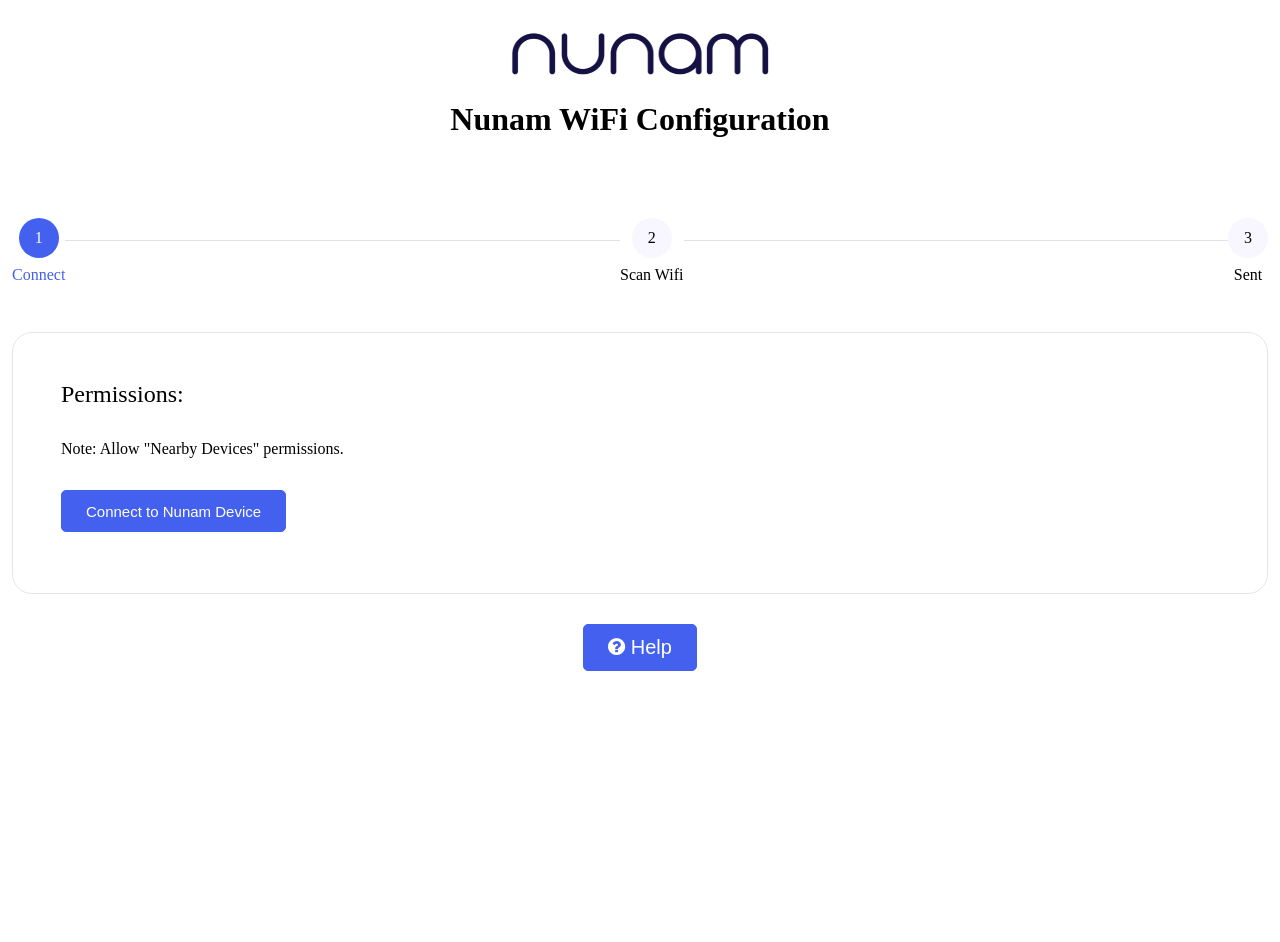
<file: index.html>
<html>

<head>
    <title>Nunam Wifi Setup</title>
    <meta charset="UTF-8">
    <meta name="viewport" content="width=device-width, initial-scale=1.0">
    <link rel="stylesheet" href="style.css">
    <link rel="stylesheet" href="https://cdnjs.cloudflare.com/ajax/libs/font-awesome/4.7.0/css/font-awesome.min.css">
</head>

<body>

    <div>
        <img src="nlogo.png">
        <h1>Nunam WiFi Configuration</h1>
        <div id="multi-step-form-container">
            <!-- Form Steps / Progress Bar -->
            <ul class="form-stepper form-stepper-horizontal text-center mx-auto pl-0">
                <!-- Step 1 -->
                <li class="form-stepper-active text-center form-stepper-list" step="1">
                    <a class="mx-2">
                        <span class="form-stepper-circle">
                            <span>1</span>
                        </span>
                        <div class="label">Connect</div>
                    </a>
                </li>
                <!-- Step 2 -->
                <li class="form-stepper-unfinished text-center form-stepper-list" step="2">
                    <a class="mx-2">
                        <span class="form-stepper-circle text-muted">
                            <span>2</span>
                        </span>
                        <div class="label text-muted">Scan Wifi</div>
                    </a>
                </li>
                <!-- Step 3 -->
                <li class="form-stepper-unfinished text-center form-stepper-list" step="3">
                    <a class="mx-2">
                        <span class="form-stepper-circle text-muted">
                            <span>3</span>
                        </span>
                        <div class="label text-muted">Sent</div>
                    </a>
                </li>
            </ul>
            <!-- Step Wise Form Content -->
            <form id="userAccountSetupForm" name="userAccountSetupForm" enctype="multipart/form-data" method="POST">
                <!-- Step 1 Content -->
                <section id="step-1" class="form-step">
                    <!-- Step 1 input fields -->

                    <div id="permissions_text">
                        <h2 class="font-normal">Permissions:</h2>
                        <div class="mt-3">
                            Note: Allow "Nearby Devices" permissions.
                        </div>
                    </div>

                    <div id="connection-msg" style="display: none; font-size: 20px; font-weight: 500;"></div>

                    <div class="mt-3">
                        <button id="form_connect" class="button" type="button" style="font-size: 15px;">Connect to Nunam
                            Device</button>
                        <button id="first_next_btn" class="button btn-navigate-form-step mt-3" type="button"
                            step_number="2" style="display: none;">Next</button>
                    </div>

                    <div id="output" class="output" style="border:1px">
                        <pre id="log"></pre>
                    </div>

                </section>
                <!-- Step 2 Content, default hidden on page load. -->
                <section id="step-2" class="form-step d-none">
                    <h2 class="font-normal"> Wifi Network Settings</h2>
                    </br>

                    <h3 id="config_complete" style="display: none;" class="font-normal">Wifi Configuration Completed
                    </h3>

                    <!-- Step 2 input fields -->
                    <div id="scan_wifi_disable">
                        <button id="form_wifi_scan" class="button mt-3" type="button" style="font-size: 15px;">Scan for
                            Wifi Networks</button>
                        </br>
                        <h6 id="scan_try_again" style="color: red; display: none;">Try Again!!!</h6>
                        <div id="loader_show" class="loader" style="display: none;"></div>

                        <div id="after_scan_wifi" style="display: none;">
                            <p>Select Network:
                                <select id="ssid" size="1" placeholder="WiFi SSID"
                                    style="min-width: 200px; font-size: 16px;" disabled></select>
                            </p>
                            <p id="password_p">Password:
                                <input id="password" size="17" placeholder="Password" style="font-size: 16px;" disabled>
                            </p>

                            <button id="form_wifi_config" class="button btn-navigate-form-step" type="button"
                                step_number="3" style="font-size: 15px;">Connect to Network</button>

                        </div>


                    </div>
                    <div class="mt-3">
                        <!-- <button class="button btn-navigate-form-step" type="button" step_number="1">Prev</button> -->

                        <button id="scan_wifi_next_btn" class="button btn-navigate-form-step" type="button"
                            step_number="3" style="display: none;">Next</button>
                    </div>

                    <div id="output" class="output" style="border:1px">
                        <pre id="log"></pre>
                    </div>

                </section>
                <!-- Step 3 Content, default hidden on page load. -->
                <section id="step-3" class="form-step d-none">

                    <h2 class="font-normal">Credentials sent to Nunam Device:
                        </br>
                        </br>
                        <div id="wifi_connection-msg" style="display: none; font-size: 18px; font-weight: 500;"></div>

                        <div id="wifi_pass" style="display: none; font-size: 18px; font-weight: 500;"></div>
                        <i class="fa fa-check-circle" style="font-size:30px;color:green"></i>
                    </h2>

                    <div class="mt-3" style="display: flex; justify-content: center; align-items: center;">

                        <h6 class="text-muted">Would you like to Configure again?</h6>
                        <button class="button btn-navigate-form-step submit-btn" type="button" onclick="refreshPage()"
                            step_number="1">Configure Again</button>
                    </div>

                </section>
            </form>
        </div>


        <button id="help_btn" class="button" type="button" style="font-size: 20px;"> <i class="fa fa-question-circle"
                style="font-size:20px;color:white"></i>
            Help</button>


        <div id="help_window">
            <span class="close_button" onclick="closeHelp()">&times;</span>
            <h2>Follow these steps to connect Nunam device to Wi-Fi.</h2>
            <h1 style="color: red;">Step-1</h1>

            <img src="./use_img/1.png" alt="Step 1">
            <img src="./use_img/2.png" alt="Step 2">
            <img src="./use_img/3.png" alt="Step 3">
            <h1 style="color: red;">Step-2</h1>
            <img src="./use_img/4.png" alt="Step 4">

            <img src="./use_img/5.png" alt="Step 5">
            <img src="./use_img/6.png" alt="Step 6">
            <h1 style="color: red;">Step-3</h1>
            <img src="./use_img/7.png" alt="Step 7">

        </div>
    </div>


    <!-- No Need to delete -->
    <!-- <form id="form_connect">
    </form> -->
    <form style="display: none">
        <input id="wifi_scan_btn" type="submit" value="Scan for Networks" disabled>
    </form>
    <form style="display: none">
        <p>Network: <select size=1 placeholder="WiFi SSID" style="min-width: 150px;" disabled></select></p>
        <p id="password_p">Password: <input type="password" size=17 placeholder="Password" disabled></p>
        <p><input id="submit_credentials_btn" type="submit" value="Connect to Network" disabled></p>
    </form>
    <!-- <div id="output" class="output" style="border:1px">
        <pre id="log"></pre>
    </div> -->
    <!-- ------------------------ -->

    <script src="script.js"></script>
</body>

</html>
</file>
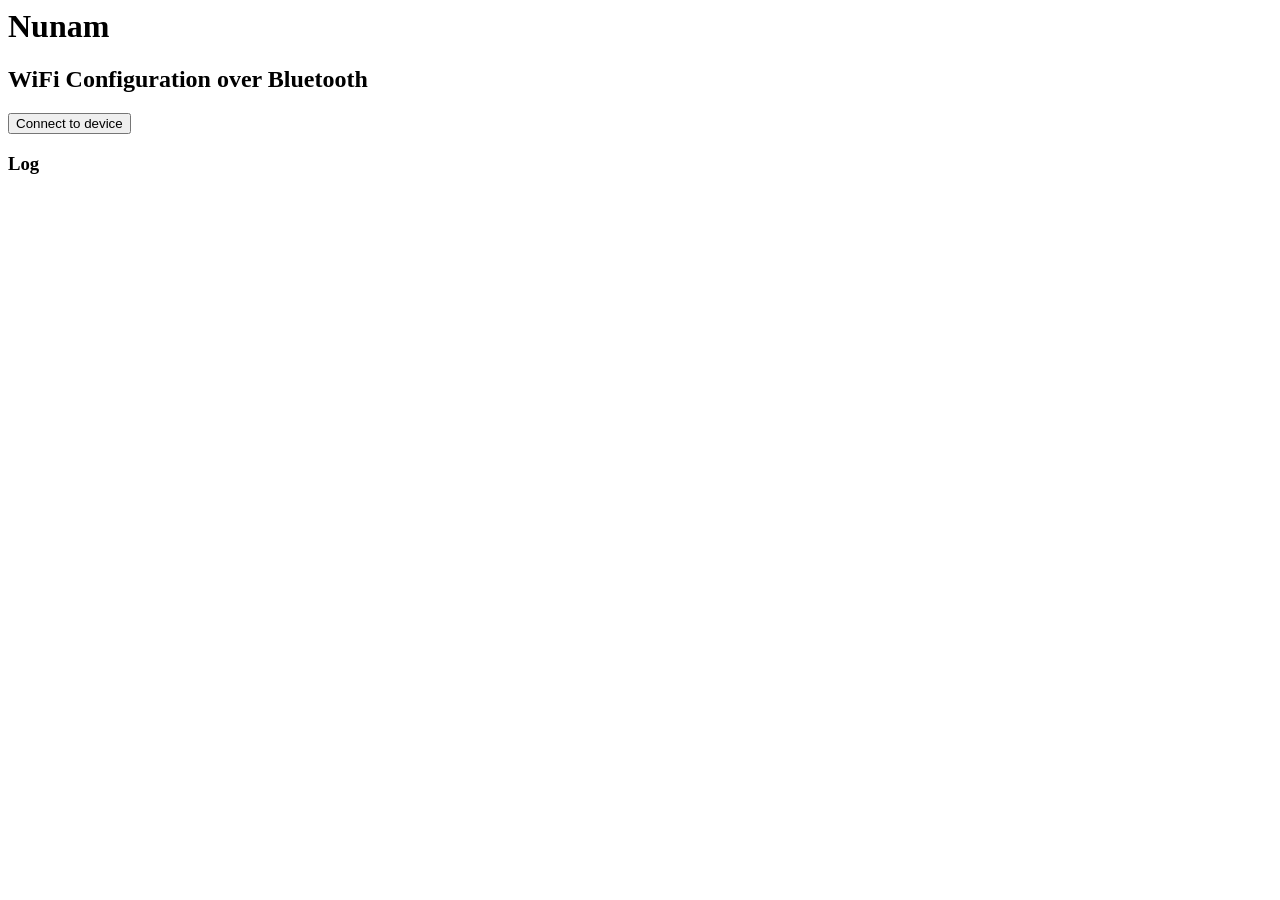
<file: wifi_setup.html>
<html>

<head>
    <title>Nunam Wifi Setup</title>
</head>

<body>
    <h1>Nunam</h1>
    <h2>WiFi Configuration over Bluetooth</h2>

    <form id="form_connect">
        <input id="connect_btn" type="submit" value="Connect to device">
    </form>

    <form id="form_wifi_scan" style="display: none">
        <input id="wifi_scan_btn" type="submit" value="Scan for Networks" disabled>
    </form>

    <form id="form_wifi_config" style="display: none">
        <p>Network: <select id="ssid" size=1 placeholder="WiFi SSID" style="min-width: 150px;" disabled></select></p>
        <p id="password_p">Password: <input id="password" type="password" size=17 placeholder="Password" disabled></p>
        <p><input id="submit_credentials_btn" type="submit" value="Connect to Network" disabled></p>
    </form>

    <h3>Log</h3>
    <div id="output" class="output" style="border:1px">
        <pre id="log"></pre>
    </div>

    <script>

        var Logger = {
            log: function () {
                var line = Array.prototype.slice.call(arguments).map(function (argument) {
                    return typeof argument === 'string' ? argument : JSON.stringify(argument);
                }).join(' ');

                document.querySelector('#log').textContent += '> ' + line + '\n';
            },

            clearLog: function () {
                document.querySelector('#log').textContent = '';
            },
        };

        var argon_ble_device = null;    // BLE connection instance
        var ssids = [];

        const uuid_wifi_config_service = 'b4ad5b8d-d2db-44d6-9d35-5d43b9e5060c';
        const uuid_wifi_config_tx = '3c673f3a-382a-4835-8433-c1c1b6b65346';
        const uuid_wifi_config_rx = '226285d5-7a5a-448d-8317-dae1fd2d6c36';

        var encoder = new TextEncoder();

        function onScanButtonClick() {
            if (argon_ble_device) {
                argon_ble_device.gatt.getPrimaryService(uuid_wifi_config_service)
                    // Set up notifications
                    .then(service => {
                        // Logger.log('Getting WiFi Configuration Service...');
                        service.getCharacteristic(uuid_wifi_config_rx)
                            .then(characteristic => {
                                characteristic.startNotifications();
                                // Logger.log('RX notifications enabled');
                                return characteristic;
                            })
                            .then(characteristic => {
                                characteristic.addEventListener('characteristicvaluechanged', rxDataHandler);
                                // Logger.log('Added \'rx\' service listener');
                            })
                            .catch(error => {
                                Logger.log('Argh! ' + error);
                            });
                        return service;
                    })
                    // Initiate WiFi scan
                    .then(service => {
                        return service.getCharacteristic(uuid_wifi_config_tx)
                    })
                    .then(characteristic => {
                        Logger.log('Initiate WiFi Scan');
                        var scan_msg = {
                            msg_type: "scan",
                        }
                        var message_str = JSON.stringify(scan_msg);
                        var bytes = encoder.encode(message_str);
                        Logger.log('TX: ' + JSON.stringify(scan_msg));
                        return characteristic.writeValue(bytes);
                        // return characteristic.writeValue(cmd_wifi_scan)
                    })
                    .catch(error => {
                        Logger.log('Argh! ' + error);
                    })
            } else {
                Logger.log('Not connected to device!');
            }
        }

        function onSubmitCredentialsButtonClick() {
            if (argon_ble_device) {
                argon_ble_device.gatt.getPrimaryService(uuid_wifi_config_service)
                    .then(service => {
                        return service.getCharacteristic(uuid_wifi_config_tx)
                    })
                    // Send credentials to device
                    .then(characteristic => {
                        var credentials_msg = {
                            msg_type: "set_creds",
                            ssid: document.getElementById('ssid').value,
                            password: document.getElementById('password').value,
                        }
                        Logger.log('Configure WiFi Credentials for network \"' + credentials_msg.ssid + '\"');
                        var message_str = JSON.stringify(credentials_msg);
                        var bytes = encoder.encode(message_str);
                        Logger.log('TX: ' + JSON.stringify(credentials_msg));
                        return characteristic.writeValue(bytes);
                    })
                    .catch(error => {
                        Logger.log('Argh! ' + error);
                    })
            } else {
                Logger.log('Not connected to device!');
            }
        }

        function onConnectButtonClick() {
            Logger.log('Requesting Bluetooth Device...');

            navigator.bluetooth.requestDevice({
                filters: [{
                    services: [uuid_wifi_config_service], // Only show Argons that have the WiFi config service enabled (this doesn't work??)
                    // namePrefix: "Argon",                  // Argons advertise their name as "Argon-XXXXXX"
                }],
            })
                .then(device => {
                    Logger.log('Connecting to ' + device.name + '...');
                    device.addEventListener('gattserverdisconnected', onDisconnected);
                    argon_ble_device = device;
                    return device.gatt.connect();
                })
                .then(server => {
                    Logger.log('Connected!');
                    document.getElementById('form_wifi_scan').style.display = "block";
                    document.getElementById('form_wifi_config').style.display = "block";
                    document.getElementById('wifi_scan_btn').disabled = false;
                    document.getElementById('connect_btn').value = "Disconnect from device";
                })
                .catch(error => {
                    Logger.log('Argh! ' + error);
                    argon_ble_device = null;
                });
        }

        function onDisconnectButtonClick() {
            if (argon_ble_device) {
                Logger.log('Disconnecting...');
                argon_ble_device.gatt.disconnect();
            }
        }

        // Handler for when data is received from the BLE device
        function rxDataHandler(event) {
            var decoder = new TextDecoder("utf-8");
            var result_str = decoder.decode(event.target.value);
            try {
                var obj = JSON.parse(result_str);
                if (obj) {
                    if (obj.msg_t == "scan_resp") {
                        Logger.log('RX: \"' + result_str + '\"');
                        if (obj.ssid != "") {
                            var ssid_list = document.getElementById("ssid");
                            var ssid_string = obj.ssid + ' (' + obj.sec + ')';
                            ssid_list.appendChild(new Option(ssid_string, obj.ssid));
                            ssids.push(obj);

                            // Hacky fix to only enable SSID and Password fields after we get an SSID response from the Argon
                            if (ssids.length == 1) {  // Added our first SSID to the list
                                // Enable SSID and Password fields on the web form
                                document.getElementById('ssid').disabled = false;
                                document.getElementById('password').disabled = false;
                                document.getElementById('ssid').dispatchEvent(new Event('change')); // Force update the submit button
                            }
                        }
                    } else {
                        Logger.log('Unknown message received: \"' + result_str + '\"');
                    }
                }
            } catch (error) {
                Logger.log('Error: ' + error);
            }
        }

        function onDisconnected(event) {
            const device = event.target;
            Logger.log(`Device ${device.name} is disconnected.`);
            argon_ble_device = null;
            resetUI();
        }

        function resetUI() {
            document.getElementById('form_wifi_scan').style.display = "none";
            document.getElementById('form_wifi_config').style.display = "none";

            document.getElementById('ssid').disabled = true;
            document.getElementById('password').disabled = true;
            document.getElementById('submit_credentials_btn').disabled = true;
            document.getElementById('wifi_scan_btn').disabled = true;

            // Clear SSID list
            var ssid_list = document.getElementById("ssid");
            while (ssid_list.firstChild) {
                ssid_list.removeChild(ssid_list.firstChild);
            }

            var password = document.getElementById("password");
            password.value = "";

            document.getElementById('connect_btn').value = "Connect to device";

            ssids = [];
        }

        // Connect to Argon button handler
        document.querySelector('#form_connect').addEventListener('submit', function (event) {
            event.stopPropagation();
            event.preventDefault();

            if (navigator.bluetooth) {
                if (argon_ble_device) {
                    // Disconnect
                    onDisconnectButtonClick();
                } else {
                    // Connect
                    Logger.clearLog();
                    onConnectButtonClick();
                }
            } else {
                Logger.log('Error: Web Bluetooth API is not available. Please make sure the "Experimental Web Platform features" flag is enabled.');
            }
        });

        // Scan for networks button handler
        document.querySelector('#form_wifi_scan').addEventListener('submit', function (event) {
            event.stopPropagation();
            event.preventDefault();

            // Reset UI State if button is clicked (don't want to duplicate networks)
            document.getElementById('ssid').disabled = true;
            document.getElementById('password').disabled = true;
            document.getElementById('submit_credentials_btn').disabled = true;

            // Clear list
            var ssid_list = document.getElementById("ssid");
            while (ssid_list.firstChild) {
                ssid_list.removeChild(ssid_list.firstChild);
            }

            ssids = [];

            var password = document.getElementById("password");
            password.value = "";

            onScanButtonClick();
        });

        // Submit credentials button handler
        document.querySelector('#form_wifi_config').addEventListener('submit', function (event) {
            event.stopPropagation();
            event.preventDefault();
            onSubmitCredentialsButtonClick();
        });

        // Handler to only enable submit credentials button when password length >0
        document.getElementById('password').addEventListener('input', function (event) {
            if (document.getElementById('ssid').options.length > 0 && document.getElementById('password').value.length > 0) {
                document.getElementById('submit_credentials_btn').disabled = false;
            } else {
                document.getElementById('submit_credentials_btn').disabled = true;
            }
        });

        document.getElementById('ssid').addEventListener('change', function (event) {
            var selected_ssid = ssids[event.target.options.selectedIndex];
            if (selected_ssid.sec == "Unsecured") {
                document.getElementById('submit_credentials_btn').disabled = false;
                document.getElementById('password_p').style.display = "none";
                document.getElementById('password').value = "";
            } else {
                document.getElementById('password_p').style.display = "block";
                if (document.getElementById('ssid').options.length > 0 && document.getElementById('password').value.length > 0) {
                    document.getElementById('submit_credentials_btn').disabled = false;
                } else {
                    document.getElementById('submit_credentials_btn').disabled = true;
                }
            }
        });

    </script>
</body>

</html>
</file>
<file: style.css>
body {
    margin: 12px;
    height: 100vh;
    /* display: flex; */
    /* justify-content: center;
    align-items: center; */
}

#help_window {
    display: none;
    position: fixed;
    top: 50%;
    left: 50%;
    transform: translate(-50%, -50%);
    padding: 20px;
    background-color: #f0f0f0;
    border: 1px solid #ccc;
    box-shadow: 0 2px 10px rgba(0, 0, 0, 0.1);
    max-width: 850px;
    text-align: left;
    z-index: 999;
    overflow-y: auto;
    max-height: 500px;
}

.close_button {
    cursor: pointer;
    float: right;
    font-size: 30px;
    font-weight: bold;
    color: #333;
}

#help_window img {
    max-width: 50%;
    height: auto;
    /* margin-bottom: 10px; */
    display: block;
    margin: auto;
    margin-bottom: 20px;
}

@media only screen and (max-width: 600px) {
    #help_window {
        width: 80%;
        /* Adjust the width for smaller screens */
    }

    #help_window img {
        max-width: 70%;
        /* Make images take full width in smaller screens */
    }
}



img {

    max-width: 100%;
    max-height: 100%;
    display: block;
    margin: auto;
    margin-top: 30px;
}

#help_btn {

    /* max-width: 100%;
    max-height: 100%; */
    display: block;
    margin: auto;
    margin-top: 30px;
}

h1 {
    text-align: center;
}

h2 {
    margin: 0;
}

#multi-step-form-container {
    margin-top: 5rem;
}

.text-center {
    text-align: center;
}

.mx-auto {
    margin-left: auto;
    margin-right: auto;
}

.pl-0 {
    padding-left: 0;
}

.button {
    padding: 0.7rem 1.5rem;
    border: 1px solid #4361ee;
    background-color: #4361ee;
    color: #fff;
    border-radius: 5px;
    cursor: pointer;
}

.submit-btn {
    border: 1px solid #0e9594;
    background-color: #0e9594;
}

.mt-3 {
    margin-top: 2rem;
}

.d-none {
    display: none;
}

.form-step {
    border: 1px solid rgba(0, 0, 0, 0.1);
    border-radius: 20px;
    padding: 3rem;
}

.font-normal {
    font-weight: normal;
}

ul.form-stepper {
    counter-reset: section;
    margin-bottom: 3rem;
}

ul.form-stepper .form-stepper-circle {
    position: relative;
}

ul.form-stepper .form-stepper-circle span {
    position: absolute;
    top: 50%;
    left: 50%;
    transform: translateY(-50%) translateX(-50%);
}

.form-stepper-horizontal {
    position: relative;
    display: -webkit-box;
    display: -ms-flexbox;
    display: flex;
    -webkit-box-pack: justify;
    -ms-flex-pack: justify;
    justify-content: space-between;
}

ul.form-stepper>li:not(:last-of-type) {
    margin-bottom: 0.625rem;
    -webkit-transition: margin-bottom 0.4s;
    -o-transition: margin-bottom 0.4s;
    transition: margin-bottom 0.4s;
}

.form-stepper-horizontal>li:not(:last-of-type) {
    margin-bottom: 0 !important;
}

.form-stepper-horizontal li {
    position: relative;
    display: -webkit-box;
    display: -ms-flexbox;
    display: flex;
    -webkit-box-flex: 1;
    -ms-flex: 1;
    flex: 1;
    -webkit-box-align: start;
    -ms-flex-align: start;
    align-items: start;
    -webkit-transition: 0.5s;
    transition: 0.5s;
}

.form-stepper-horizontal li:not(:last-child):after {
    position: relative;
    -webkit-box-flex: 1;
    -ms-flex: 1;
    flex: 1;
    height: 1px;
    content: "";
    top: 32%;
}

.form-stepper-horizontal li:after {
    background-color: #dee2e6;
}

.form-stepper-horizontal li.form-stepper-completed:after {
    background-color: #4da3ff;
}

.form-stepper-horizontal li:last-child {
    flex: unset;
}

ul.form-stepper li a .form-stepper-circle {
    display: inline-block;
    width: 40px;
    height: 40px;
    margin-right: 0;
    line-height: 1.7rem;
    text-align: center;
    background: rgba(0, 0, 0, 0.38);
    border-radius: 50%;
}

.form-stepper .form-stepper-active .form-stepper-circle {
    background-color: #4361ee !important;
    color: #fff;
}

.form-stepper .form-stepper-active .label {
    color: #4361ee !important;
}

.form-stepper .form-stepper-active .form-stepper-circle:hover {
    background-color: #4361ee !important;
    color: #fff !important;
}

.form-stepper .form-stepper-unfinished .form-stepper-circle {
    background-color: #f8f7ff;
}

.form-stepper .form-stepper-completed .form-stepper-circle {
    background-color: #0e9594 !important;
    color: #fff;
}

.form-stepper .form-stepper-completed .label {
    color: #0e9594 !important;
}

.form-stepper .form-stepper-completed .form-stepper-circle:hover {
    background-color: #0e9594 !important;
    color: #fff !important;
}

.form-stepper .form-stepper-active span.text-muted {
    color: #fff !important;
}

.form-stepper .form-stepper-completed span.text-muted {
    color: #fff !important;
}

.form-stepper .label {
    font-size: 1rem;
    margin-top: 0.5rem;
}

.form-stepper a {
    cursor: default;
}

.loader {
    margin: auto;
    border: 8px solid #EAF0F6;
    border-radius: 50%;
    border-top: 10px solid #FF7A59;
    width: 25px;
    height: 25px;
    animation: spinner 1s linear infinite;
}

@keyframes spinner {
    0% {
        transform: rotate(0deg);
    }

    100% {
        transform: rotate(360deg);
    }
}
</file>
